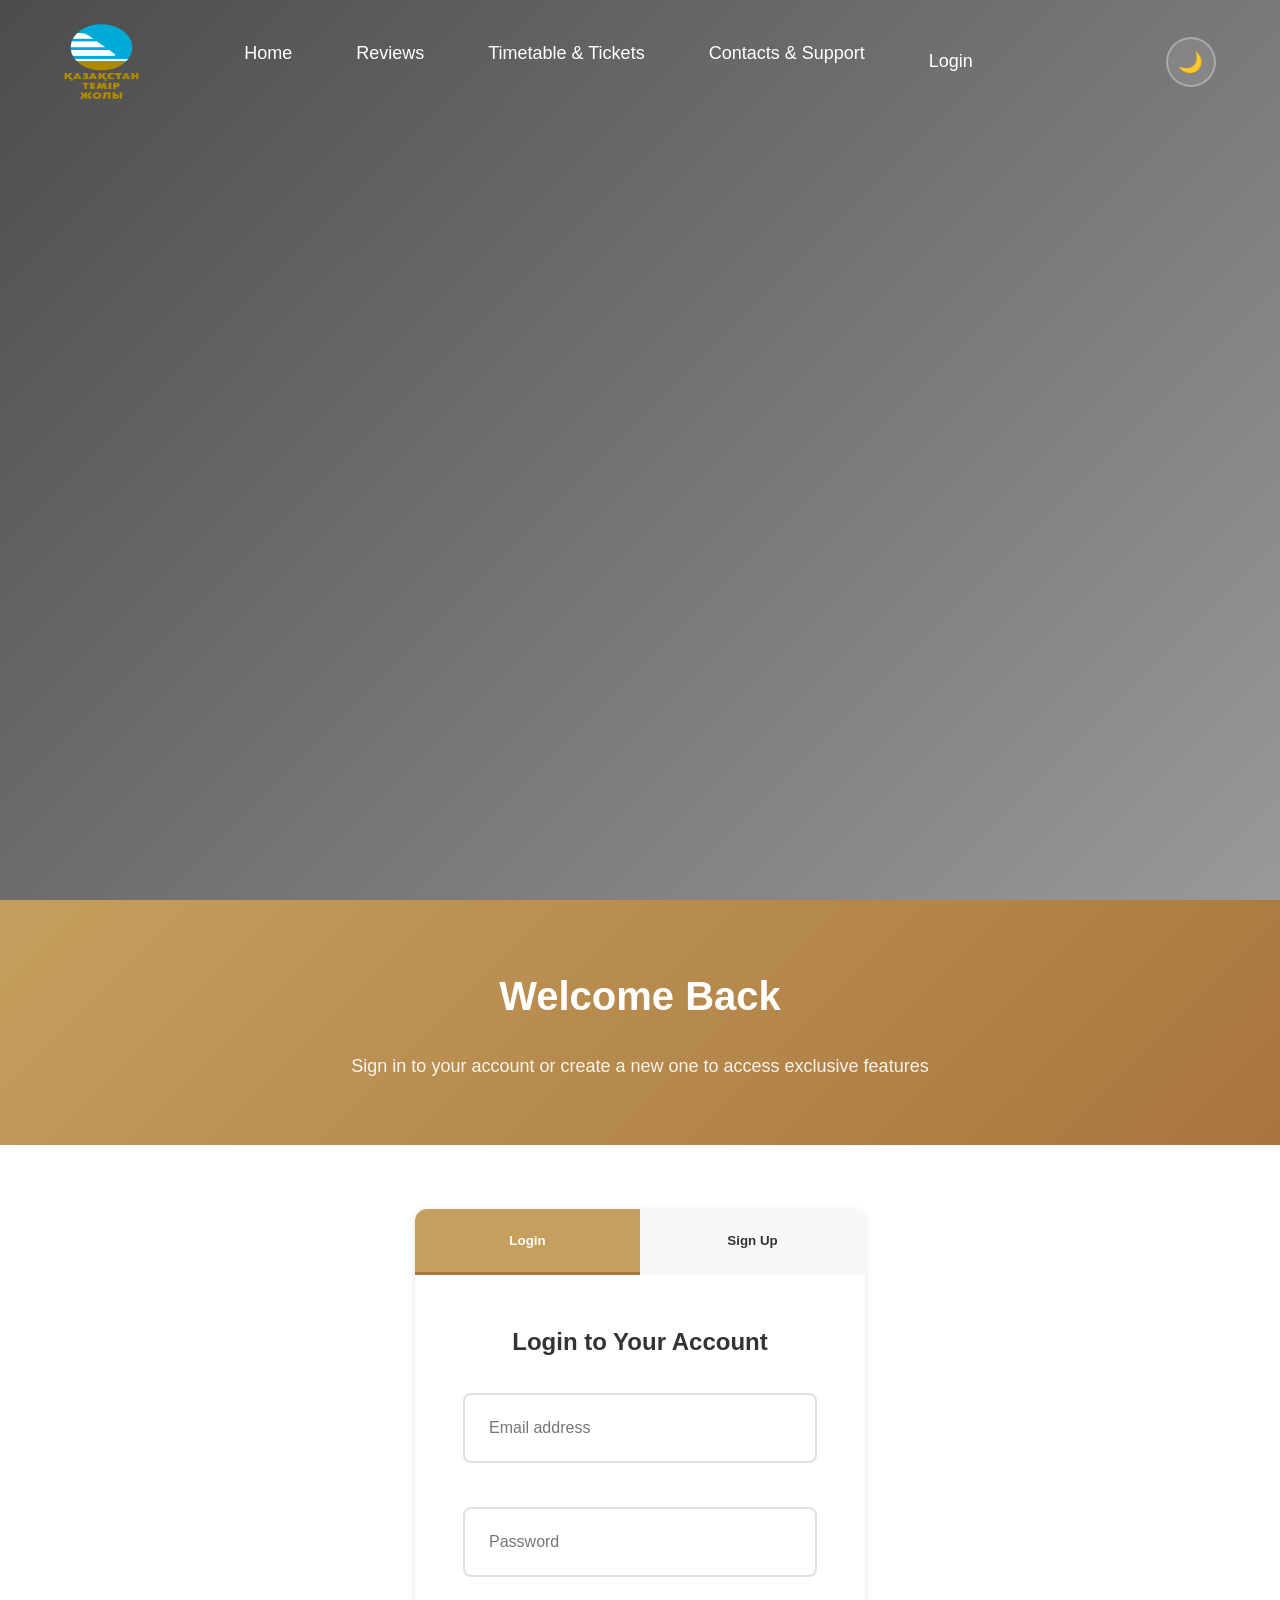
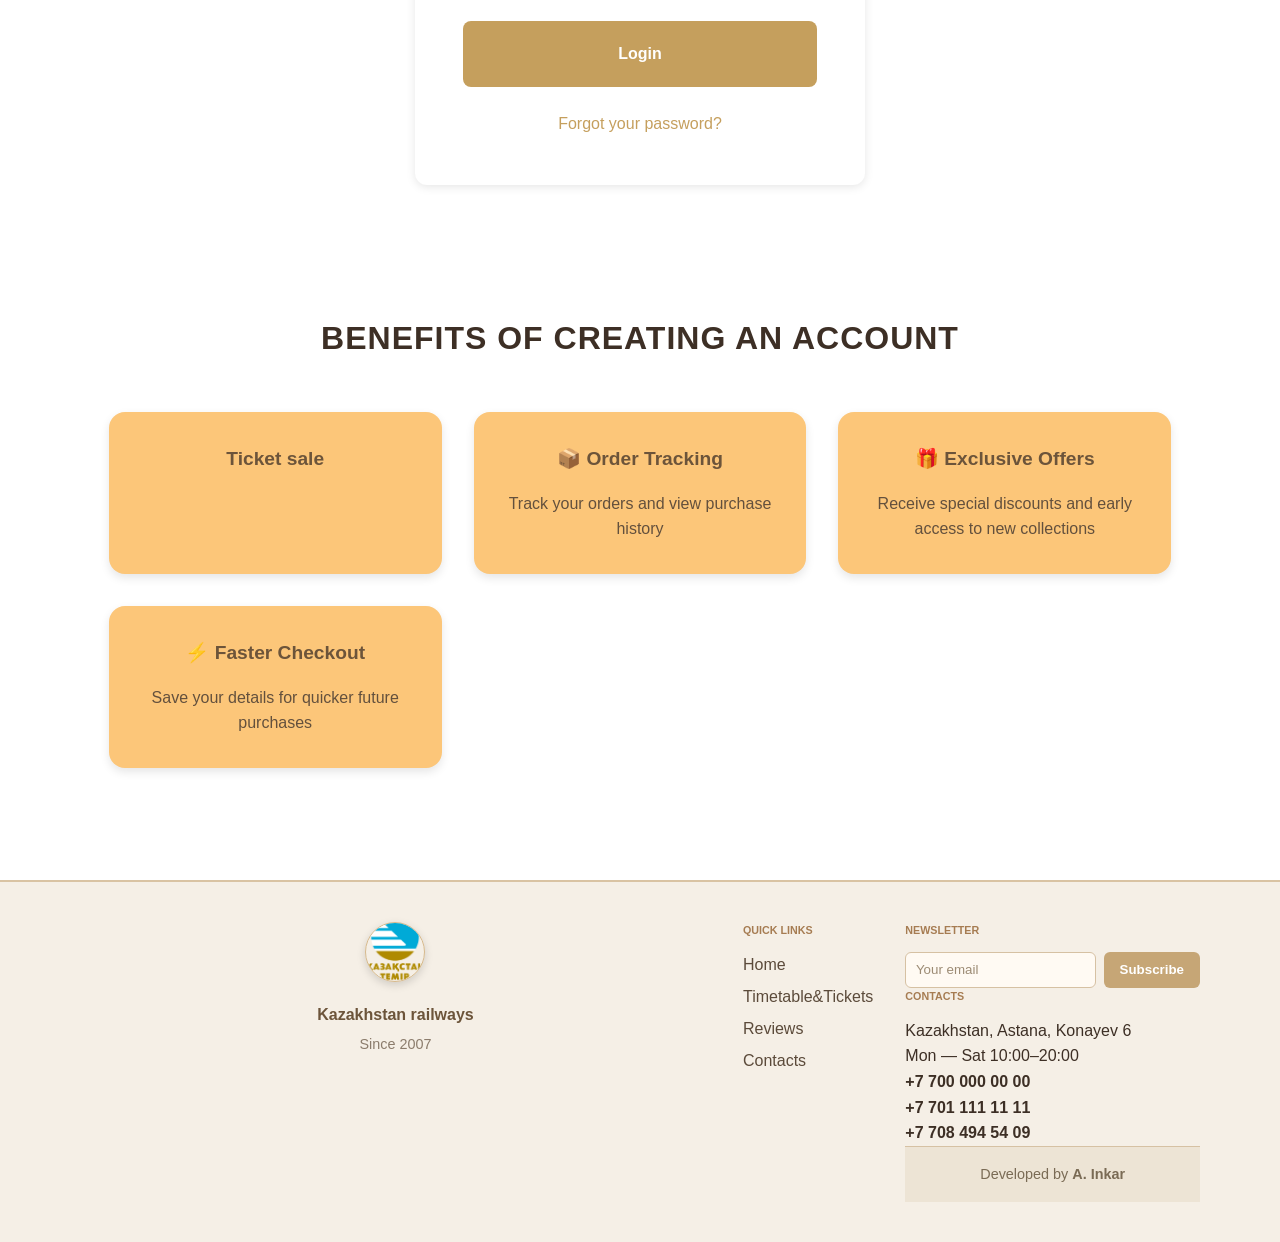
<file: public/auth.html>
<!DOCTYPE html>
<html lang="en">
<head>
  <meta charset="UTF-8">
  <meta name="viewport" content="width=device-width, initial-scale=1.0">
  <title>Kazakhstan Temir Zholy</title>
  <link rel="stylesheet" href="css/style.css">
</head>
<body>
<header class="header">
  <div class="container header-flex">
    <img src="images/logo.png" alt="Bijouterie Boutique Logo" style="width: 75px; height: 75px;">
    <nav>
      <ul class="nav">
        <li><a href="index.html">Home</a></li>
        <li><a href="#reviews">Reviews</a></li>
        <li><a href="catalog.html">Timetable & Tickets</a></li>
        <li><a href="contact.html">Contacts & Support</a></li>
        <li><a href="auth.html" id="auth-link">Login</a></li>
        <li><a href="profile.html" id="profile-link" style="display:none;">Profile</a></li>
        <li><a href="#" id="logout-btn" style="display:none;">Logout</a></li>
      </ul>
    </nav>
    <div class="theme-toggle">
      <button id="theme-switcher">🌙</button>
    </div>
    <div class="burger">
      <span></span>
      <span></span>
      <span></span>
    </div>
  </div>
  <video autoplay muted loop playsinline id="bg-video">
    <source src="images/video/login.mp4" type="video/mp4">
    Your browser does not support the video tag.
  </video>
</header>

<main>
  <section class="auth-hero">
    <div class="container">
      <h1>Welcome Back</h1>
      <p>Sign in to your account or create a new one to access exclusive features</p>
    </div>
  </section>

  <section class="auth-section">
    <div class="container">
      <div class="auth-container">
        <div class="auth-tabs">
          <button class="tab-button active" data-tab="login">Login</button>
          <button class="tab-button" data-tab="signup">Sign Up</button>
        </div>

        <form id="login-form" class="auth-form active">
          <h2>Login to Your Account</h2>
          <div class="form-group">
            <input type="email" id="login-email" placeholder="Email address" required>
            <span class="error-message" id="login-email-error"></span>
          </div>
          <div class="form-group">
            <input type="password" id="login-password" placeholder="Password" required minlength="6">
            <span class="error-message" id="login-password-error"></span>
          </div>
          <button type="submit">Login</button>
          <div class="auth-links">
            <a href="#" id="forgot-password">Forgot your password?</a>
          </div>
        </form>

        <form id="signup-form" class="auth-form">
          <h2>Create New Account</h2>
          <div class="form-group">
            <input type="text" id="signup-name" placeholder="Full Name" required>
            <span class="error-message" id="signup-name-error"></span>
          </div>
          <div class="form-group">
            <input type="email" id="signup-email" placeholder="Email address" required>
            <span class="error-message" id="signup-email-error"></span>
          </div>
          <div class="form-group">
            <input type="password" id="signup-password" placeholder="Password" required minlength="6">
            <span class="error-message" id="signup-password-error"></span>
          </div>
          <div class="form-group">
            <input type="tel" id="signup-phone" placeholder="Phone Number" required pattern="\+?[0-9\s\-\(\)]{10,}">
            <span class="error-message" id="signup-phone-error"></span>
          </div>
          <button type="submit">Create Account</button>
          <div class="auth-links">
            <p>By signing up, you agree to our <a href="#">Terms of Service</a> and <a href="#">Privacy Policy</a></p>
          </div>
        </form>
      </div>
    </div>
  </section>

  <section class="auth-benefits">
    <div class="container">
      <h2>Benefits of Creating an Account</h2>
      <div class="benefits-grid">
        <div class="benefit-card">
          <h3>Ticket sale</h3>
          <p></p>
        </div>
        <div class="benefit-card">
          <h3>📦 Order Tracking</h3>
          <p>Track your orders and view purchase history</p>
        </div>
        <div class="benefit-card">
          <h3>🎁 Exclusive Offers</h3>
          <p>Receive special discounts and early access to new collections</p>
        </div>
        <div class="benefit-card">
          <h3>⚡ Faster Checkout</h3>
          <p>Save your details for quicker future purchases</p>
        </div>
      </div>
    </div>
  </section>
</main>

<footer class="footer">
  <div class="footer-container container">
    <div class="footer-logo">
      <img src="images/logo.png" alt="Bijouterie Boutique Logo" class="footer-logo-img">
      <p class="footer-brand">Kazakhstan railways</p>
      <small>Since 2007</small>
    </div>

    <div class="footer-links">
      <h6>QUICK LINKS</h6>
      <ul>
        <li><a href="index.html">Home</a></li>
        <li><a href="catalog.html">Timetable&Tickets</a></li>
        <li><a href="index.html#reviews">Reviews</a></li>
        <li><a href="contact.html">Contacts</a></li>
      </ul>
    </div>

    <div class="footer-subscribe">
      <h6>NEWSLETTER</h6>
      <form id="footer-newsletter" class="newsletter-form">
        <input type="email" placeholder="Your email" required>
        <button type="submit">Subscribe</button>
      </form>
      <div class="footer-contacts">
      <h6>CONTACTS</h6>
      <div class="footer-contacts-content">
        <div class="footer-contacts-left">
          <p>Kazakhstan, Astana, Konayev 6</p>
          <p>Mon — Sat 10:00–20:00</p>
        </div>
        <div class="footer-contacts-right">
          <p><strong>+7 700 000 00 00</strong></p>
          <p><strong>+7 701 111 11 11</strong></p>
          <p><strong>+7 708 494 54 09</strong></p>
        </div>
    </div>
  </div>

  <div class="footer-bottom">
    <p>Developed by <strong>A. Inkar</strong></p>
  </div>
</footer>

<script>
document.addEventListener('DOMContentLoaded', () => {
    const API_URL = 'http://localhost:3000/api';

    const loginForm = document.getElementById('login-form');
    const signupForm = document.getElementById('signup-form');
    const authLink = document.getElementById('auth-link');
    const profileLink = document.getElementById('profile-link');
    const logoutBtn = document.getElementById('logout-btn');


    const updateNavbar = () => {
        const token = localStorage.getItem('token');
        if (token) {
            authLink.style.display = 'none';
            profileLink.style.display = 'block';
            logoutBtn.style.display = 'block';
        } else {
            authLink.style.display = 'block';
            profileLink.style.display = 'none';
            logoutBtn.style.display = 'none';
        }
    };
    updateNavbar();


    const tabButtons = document.querySelectorAll('.tab-button');
    tabButtons.forEach(button => {
        button.addEventListener('click', () => {
            tabButtons.forEach(btn => btn.classList.remove('active'));
            document.querySelectorAll('.auth-form').forEach(form => form.classList.remove('active'));

            button.classList.add('active');
            const targetForm = document.getElementById(`${button.dataset.tab}-form`);
            if (targetForm) targetForm.classList.add('active');
        });
    });


    if (signupForm) {
        signupForm.addEventListener('submit', async (e) => {
            e.preventDefault();

            const userData = {
                fullName: document.getElementById('signup-name').value,
                email: document.getElementById('signup-email').value,
                password: document.getElementById('signup-password').value
            };

            try {
                const res = await fetch(`${API_URL}/auth/register`, {
                    method: 'POST',
                    headers: { 'Content-Type': 'application/json' },
                    body: JSON.stringify(userData)
                });

                const data = await res.json();

                if (res.ok) {
                    localStorage.setItem('token', data.token || '');
                    alert('Account created successfully!');
                    window.location.href = 'profile.html';
                } else {
                    alert(data.msg || 'Registration failed.');
                }
            } catch (err) {
                alert('Server error. Is backend running?');
            }
        });
    }


    if (loginForm) {
        loginForm.addEventListener('submit', async (e) => {
            e.preventDefault();

            const credentials = {
                email: document.getElementById('login-email').value,
                password: document.getElementById('login-password').value
            };

            try {
                const res = await fetch(`${API_URL}/auth/login`, {
                    method: 'POST',
                    headers: { 'Content-Type': 'application/json' },
                    body: JSON.stringify(credentials)
                });

                const data = await res.json();

                if (res.ok) {
                    localStorage.setItem('token', data.token);
                    window.location.href = 'profile.html';
                } else {
                    alert(data.msg);
                }
            } catch (err) {
                alert('Connection error. Check backend console.');
            }
        });
    }

    if (logoutBtn) {
        logoutBtn.addEventListener('click', (e) => {
            e.preventDefault();
            localStorage.removeItem('token');
            updateNavbar();
            window.location.href = 'auth.html';
        });
    }
});
</script>

<script src="js/script.js"></script>
<script src="js/theme.js"></script>
</body>
</html>
</file>
<file: public/css/style.css>
* {
    margin: 0;
    padding: 0;
    box-sizing: border-box;
}

:root {

    --primary-color: #c59f5d;
    --primary-dark: #a8753e;
    --primary-light: #d4af37;
    --bg-color: #ffffff;
    --text-color: #333333;
    --text-light: #666666;
    --header-bg: #f8f8f8;
    --card-bg: #ffffff;
    --border-color: #e0e0e0;
    --shadow: 0 2px 10px rgba(0, 0, 0, 0.1);
    --shadow-hover: 0 5px 20px rgba(0, 0, 0, 0.15);
    --error-color: #ff4444;
    --success-color: #4CAF50;
    --warning-color: #ff9800;
    --info-color: #2196F3;
    

    --font-family: 'Montserrat', 'Arial', sans-serif;
    --font-size-xs: 0.75rem;
    --font-size-sm: 0.875rem;
    --font-size-base: 1rem;
    --font-size-lg: 1.125rem;
    --font-size-xl: 1.25rem;
    --font-size-2xl: 1.5rem;
    --font-size-3xl: 2rem;
    --font-size-4xl: 2.5rem;
    
    /* Spacing */
    --space-xs: 0.25rem;
    --space-sm: 0.5rem;
    --space-md: 1rem;
    --space-lg: 1.5rem;
    --space-xl: 2rem;
    --space-2xl: 3rem;
    --space-3xl: 4rem;
    
    /* Border Radius */
    --radius-sm: 4px;
    --radius-md: 8px;
    --radius-lg: 12px;
    --radius-xl: 16px;
    
    /* Transitions */
    --transition-fast: 0.2s ease;
    --transition-normal: 0.3s ease;
    --transition-slow: 0.5s ease;
}

[data-theme="dark"] {
    --bg-color: #1a1a1a;
    --text-color: #ffffff;
    --text-light: #b3b3b3;
    --header-bg: #2d2d2d;
    --card-bg: #3a3a3a;
    --border-color: #555555;
    --shadow: 0 2px 10px rgba(0, 0, 0, 0.3);
    --shadow-hover: 0 5px 20px rgba(0, 0, 0, 0.4);
}

/* BASE */
html {
    scroll-behavior: smooth;
}

body {
    font-family: var(--font-family);
    background-color: var(--bg-color);
    color: var(--text-color);
    line-height: 1.6;
    transition: background-color var(--transition-normal), color var(--transition-normal);
    overflow-x: hidden;
}

.container {
    width: 90%;
    max-width: 1200px;
    margin: 0 auto;
    padding: 0 var(--space-md);
}

/*  ACCESSIBILITY */
.sr-only {
    position: absolute;
    width: 1px;
    height: 1px;
    padding: 0;
    margin: -1px;
    overflow: hidden;
    clip: rect(0, 0, 0, 0);
    white-space: nowrap;
    border: 0;
}

/* Focus styles for keyboard navigation */
button:focus-visible,
a:focus-visible,
input:focus-visible,
select:focus-visible,
textarea:focus-visible {
    outline: 2px solid var(--primary-color);
    outline-offset: 2px;
}

.header {
    position: relative;
    height: 100vh;
    overflow: hidden;
    background: linear-gradient(135deg, rgba(0,0,0,0.7), rgba(0,0,0,0.4));
}

.header-flex {
    display: flex;
    align-items: center;
    justify-content: space-between;
    padding: var(--space-lg) 0;
    position: relative;
    z-index: 10;
}

.logo img {
    width: 90px;
    height: 110px;
    border-radius: 50%;
    transition: transform var(--transition-normal);
}

.logo img:hover {
    transform: scale(1.05);
}

.nav {
    display: flex;
    list-style: none;
    gap: var(--space-xl);
    margin: 0;
    padding: 0;
}

.nav li {
    position: relative;
}

.nav a {
    color: #ffffff;
    text-decoration: none;
    font-weight: 500;
    font-size: var(--font-size-lg);
    padding: var(--space-sm) var(--space-md);
    border-radius: var(--radius-md);
    transition: all var(--transition-fast);
    position: relative;
}

.nav a:hover,
.nav a:focus {
    color: var(--primary-light);
    background: rgba(255, 255, 255, 0.1);
}

.nav a.active {
    color: var(--primary-light);
    background: rgba(255, 255, 255, 0.15);
}

.nav a::after {
    content: '';
    position: absolute;
    bottom: -5px;
    left: 50%;
    width: 0;
    height: 2px;
    background: var(--primary-light);
    transition: all var(--transition-normal);
    transform: translateX(-50%);
}

.nav a:hover::after,
.nav a.active::after {
    width: 80%;
}

.theme-toggle {
    margin-left: var(--space-lg);
}

#theme-switcher {
    background: rgba(255, 255, 255, 0.1);
    border: 2px solid rgba(255, 255, 255, 0.3);
    color: #ffffff;
    font-size: var(--font-size-xl);
    width: 50px;
    height: 50px;
    border-radius: 50%;
    cursor: pointer;
    transition: all var(--transition-normal);
    backdrop-filter: blur(10px);
}

#theme-switcher:hover {
    background: rgba(255, 255, 255, 0.2);
    transform: scale(1.1) rotate(15deg);
    border-color: var(--primary-light);
}


#bg-video {
    position: absolute;
    top: 0;
    left: 0;
    width: 100%;
    height: 100%;
    object-fit: cover;
    z-index: -1;
}


.burger {
    display: none;
    flex-direction: column;
    gap: 4px;
    cursor: pointer;
    padding: var(--space-sm);
    z-index: 1000;
}

.burger span {
    width: 25px;
    height: 3px;
    background: #ffffff;
    border-radius: 2px;
    transition: all var(--transition-normal);
    transform-origin: center;
}

.burger.active span:nth-child(1) {
    transform: rotate(45deg) translate(6px, 6px);
}

.burger.active span:nth-child(2) {
    opacity: 0;
}

.burger.active span:nth-child(3) {
    transform: rotate(-45deg) translate(6px, -6px);
}
.about-us-section {
  padding: 4rem 0;
  background-color: var(--background-color);
}

.about-grid {
  display: grid;
  grid-template-columns: 1fr 1fr;
  align-items: center;
  gap: 3rem;
}

.about-text h2 {
  font-size: 2.5rem;
  margin-bottom: 1rem;
}

.about-text p {
  color: var(--text-color);
  line-height: 1.8;
  margin-bottom: 1rem;
}

.about-video video {
  width: 100%;
  height: 100%;
  border-radius: 16px;
  object-fit: cover;
  box-shadow: 0 8px 30px rgba(0, 0, 0, 0.25);
}

/* Responsive layout */
@media (max-width: 900px) {
  .about-grid {
    grid-template-columns: 1fr;
  }

  .about-video {
    order: -1;
  }

  .about-text {
    text-align: center;
  }
}

/* CAROUSEllllll */
.carousel-section1,
.carousel-section2 {
    padding: var(--space-3xl) 0;
    position: relative;
}

.carousel-section1 {
    background: var(--bg-color);
}

.carousel-section2 {
    background: var(--card-bg);
}

.carousel-section1 h2,
.carousel-section2 h2 {
    font-size: var(--font-size-4xl);
    font-weight: 700;
    margin-bottom: var(--space-2xl);
    text-align: center;
    color: var(--text-color);
}

.carousel-container,
.carousel-container2 {
    position: relative;
    display: flex;
    align-items: center;
    justify-content: center;
    overflow: hidden;
    max-width: 1200px;
    margin: 0 auto;
}

.carousel-track,
.carousel-track2 {
    display: flex;
    gap: var(--space-lg);
    transition: transform var(--transition-normal);
    padding: var(--space-md) 0;
}

.carousel-card,
.carousel-card2 {
    background: var(--card-bg);
    border-radius: var(--radius-lg);
    overflow: hidden;
    width: 350px;
    box-shadow: var(--shadow);
    transition: all var(--transition-normal);
    border: 1px solid var(--border-color);
}

.carousel-card:hover,
.carousel-card2:hover {
    transform: translateY(-10px);
    box-shadow: var(--shadow-hover);
}

.carousel-card img,
.carousel-card2 img {
    width: 100%;
    height: 300px;
    object-fit: cover;
    transition: transform var(--transition-slow);
}

.carousel-card:hover img,
.carousel-card2:hover img {
    transform: scale(1.05);
}

.carousel-card h5,
.carousel-card2 h5 {
    font-size: var(--font-size-lg);
    font-weight: 600;
    margin: var(--space-lg) var(--space-lg) var(--space-sm);
    color: var(--text-color);
    line-height: 1.4;
}

.carousel-card p,
.carousel-card2 p {
    font-size: var(--font-size-xl);
    font-weight: 700;
    margin: 0 var(--space-lg) var(--space-lg);
    color: var(--primary-color);
}

.carousel-arrow {
    position: absolute;
    top: 50%;
    transform: translateY(-50%);
    background: var(--card-bg);
    border: 2px solid var(--border-color);
    font-size: var(--font-size-2xl);
    width: 50px;
    height: 50px;
    border-radius: 50%;
    cursor: pointer;
    transition: all var(--transition-normal);
    z-index: 2;
    display: flex;
    align-items: center;
    justify-content: center;
    color: var(--text-color);
    box-shadow: var(--shadow);
}

.carousel-arrow:hover {
    background: var(--primary-color);
    color: #ffffff;
    border-color: var(--primary-color);
    transform: translateY(-50%) scale(1.1);
}

.carousel-arrow.left {
    left: var(--space-lg);
}

.carousel-arrow.right {
    right: var(--space-lg);
}

.carousel-indicators {
    display: flex;
    justify-content: center;
    gap: var(--space-sm);
    margin-top: var(--space-xl);
}

.carousel-indicators button {
    width: 12px;
    height: 12px;
    border-radius: 50%;
    border: none;
    background-color: var(--border-color);
    cursor: pointer;
    transition: all var(--transition-normal);
}

.carousel-indicators button.active,
.carousel-indicators button:hover {
    background-color: var(--primary-color);
    transform: scale(1.2);
}

/*ADVANTAGES  */
.advantages-section {
    padding: var(--space-3xl) 0;
    background: var(--bg-color);
    text-align: center;
}

.advantages-section h2 {
    font-size: var(--font-size-4xl);
    font-weight: 700;
    margin-bottom: var(--space-3xl);
    color: var(--text-color);
}

.advantages-container {
    display: grid;
    grid-template-columns: repeat(auto-fit, minmax(280px, 1fr));
    gap: var(--space-2xl);
    max-width: 1200px;
    margin: 0 auto;
}

.advantage-card {
    background: var(--card-bg);
    padding: var(--space-2xl);
    border-radius: var(--radius-lg);
    box-shadow: var(--shadow);
    transition: all var(--transition-normal);
    border: 1px solid var(--border-color);
    text-align: center;
}

.advantage-card:hover {
    transform: translateY(-10px);
    box-shadow: var(--shadow-hover);
}

.advantage-card img {
    width: 80px;
    height: 80px;
    object-fit: cover;
    border-radius: 50%;
    margin-bottom: var(--space-lg);
    transition: transform var(--transition-normal);
}

.advantage-card:hover img {
    transform: scale(1.1) rotate(5deg);
}

.advantage-card h3 {
    font-size: var(--font-size-xl);
    font-weight: 600;
    margin-bottom: var(--space-md);
    color: var(--text-color);
}

.advantage-card p {
    color: var(--text-light);
    line-height: 1.6;
}

/* banner */
.promo-banner {
    position: relative;
    background: linear-gradient(135deg, var(--primary-color), var(--primary-dark));
    padding: var(--space-3xl) 0;
    color: #ffffff;
    text-align: center;
    overflow: hidden;
}

.promo-banner::before {
    content: '';
    position: absolute;
    top: 0;
    left: 0;
    right: 0;
    bottom: 0;
    background: url('../images/8dc51e4744362cdd97fce25e05c207e11d2def55.png') center/cover;
    opacity: 0.1;
}

.promo-content {
    position: relative;
    z-index: 2;
    max-width: 600px;
    margin: 0 auto;
    padding: 0 var(--space-md);
}

.promo-content h1 {
    font-size: var(--font-size-4xl);
    font-weight: 700;
    margin-bottom: var(--space-lg);
    line-height: 1.2;
}

.promo-content p {
    font-size: var(--font-size-lg);
    margin-bottom: var(--space-2xl);
    opacity: 0.9;
}

.promo-button {
    display: inline-block;
    background: #ffffff;
    color: var(--primary-color);
    padding: var(--space-lg) var(--space-2xl);
    text-decoration: none;
    font-weight: 600;
    border-radius: var(--radius-lg);
    transition: all var(--transition-normal);
    box-shadow: var(--shadow);
}

.promo-button:hover {
    transform: translateY(-3px);
    box-shadow: var(--shadow-hover);
    background: var(--primary-light);
    color: #ffffff;
}

/* WORKS GALLERY*/
.works-section {
    padding: var(--space-3xl) 0;
    background: var(--bg-color);
}

.works-section h2 {
    font-size: var(--font-size-4xl);
    font-weight: 700;
    margin-bottom: var(--space-2xl);
    text-align: center;
    color: var(--text-color);
}

.works-gallery {
    display: grid;
    grid-template-columns: repeat(auto-fit, minmax(300px, 1fr));
    gap: var(--space-lg);
    max-width: 1200px;
    margin: 0 auto;
}

.work-item {
    position: relative;
    border-radius: var(--radius-lg);
    overflow: hidden;
    box-shadow: var(--shadow);
    transition: all var(--transition-normal);
    aspect-ratio: 1;
}

.work-item:hover {
    transform: translateY(-5px);
    box-shadow: var(--shadow-hover);
}

.work-item img {
    width: 100%;
    height: 100%;
    object-fit: cover;
    transition: transform var(--transition-slow);
}

.work-item:hover img {
    transform: scale(1.1);
}

/* aBOUT US */
.aboutus-section {
  background-color: var(--bg-color);
  padding: 4rem 0;
}

.aboutus-container {
  display: grid;
  grid-template-columns: 1fr 1fr;
  align-items: center;
  gap: 2.5rem;
  max-width: 1200px;
  margin: 0 auto;
  padding: 0 2rem;
}

.aboutus-text {
  color: var(--text-color);
}

.aboutus-text h1 {
  font-size: var(--font-size-3xl);
  margin-bottom: 1rem;
  color: var(--primary-color);
}

.aboutus-text p {
  font-size: var(--font-size-lg);
  line-height: 1.7;
  margin-bottom: 1rem;
  color: var(--text-light);
}

.aboutus-image img {
  width: 100%;
  height: 450px;
  object-fit: cover;
  border-radius: 16px;
  box-shadow: 0 8px 25px rgba(0, 0, 0, 0.2);
  transition: transform 0.5s ease, box-shadow 0.5s ease;
}

.aboutus-image img:hover {
  transform: scale(1.03);
  box-shadow: 0 12px 30px rgba(0, 0, 0, 0.3);
}

/* Responsive layout for mobile */
@media (max-width: 768px) {
  .aboutus-container {
    grid-template-columns: 1fr;
    text-align: center;
  }

  .aboutus-image img {
    height: 300px;
  }
}

/* REVIEWS*/
.reviews-section1 {
    padding: var(--space-3xl) 0;
    background: var(--card-bg);
}

.reviews-section1 h2 {
    font-size: var(--font-size-4xl);
    font-weight: 700;
    margin-bottom: var(--space-2xl);
    text-align: center;
    color: var(--text-color);
}

.reviews-track {
    display: grid;
    grid-template-columns: repeat(auto-fit, minmax(350px, 1fr));
    gap: var(--space-2xl);
    max-width: 1200px;
    margin: 0 auto;
}

.reviews-card {
    background: var(--bg-color);
    padding: var(--space-2xl);
    border-radius: var(--radius-lg);
    box-shadow: var(--shadow);
    transition: all var(--transition-normal);
    border-left: 4px solid var(--primary-color);
}

.reviews-card:hover {
    transform: translateY(-5px);
    box-shadow: var(--shadow-hover);
}

.reviews-card h3 {
    font-size: var(--font-size-xl);
    font-weight: 600;
    margin-bottom: var(--space-md);
    color: var(--text-color);
}

.reviews-card p {
    color: var(--text-light);
    line-height: 1.6;
    font-style: italic;
}

/* INFO*/
.info-section {
    padding: var(--space-3xl) 0;
    background: var(--bg-color);
}

.info-container {
    display: grid;
    grid-template-columns: 1fr 1fr;
    gap: var(--space-3xl);
    align-items: center;
    max-width: 1200px;
    margin: 0 auto;
}

.info-image img {
    width: 100%;
    height: 400px;
    object-fit: cover;
    border-radius: var(--radius-lg);
    box-shadow: var(--shadow);
}

.info-text h2 {
    font-size: var(--font-size-3xl);
    font-weight: 700;
    margin-bottom: var(--space-lg);
    color: var(--text-color);
}

.info-text p {
    font-size: var(--font-size-lg);
    color: var(--text-light);
    line-height: 1.6;
}

/* QUESTIONS */
.questions-banner {
  background: linear-gradient(135deg, #693b14, #ffffff); /* light beige gradient */
  padding: var(--space-3xl) 0;
  color: #3d2f25;
  text-align: center;
  transition: background 0.4s ease, color 0.4s ease;
}

.questions-content {
  max-width: 600px;
  margin: 0 auto;
  padding: 0 var(--space-md);
}

.questions-content h1 {
  font-size: var(--font-size-4xl);
  font-weight: 700;
  margin-bottom: var(--space-lg);
  color: inherit;
}

.questions-content p {
  font-size: var(--font-size-lg);
  margin-bottom: var(--space-2xl);
  opacity: 0.9;
  color: inherit;
}

.questions-button {
  display: inline-block;
  background: #ffffff;
  color: #000000;
  padding: var(--space-lg) var(--space-2xl);
  text-decoration: none;
  font-weight: 600;
  border-radius: var(--radius-lg);
  transition: all var(--transition-normal);
  box-shadow: var(--shadow);
}

.questions-button:hover {
  transform: translateY(-3px);
  box-shadow: var(--shadow-hover);
  background: #ecf0f1;
}

/*  DARK MODE */
[data-theme="dark"] .questions-banner {
  background: linear-gradient(135deg, #1f1b16, #4a3a28); /* warm brown gradient */
  color: #e8dbc4;
}

[data-theme="dark"] .questions-content h1,
[data-theme="dark"] .questions-content p {
  color: #e8dbc4;
}

[data-theme="dark"] .questions-button {
  background: #c6a676;
  color: #fffaf3;
}

[data-theme="dark"] .questions-button:hover {
  background: #b28e61;
  transform: translateY(-3px);
}


/* OUR PARTNERS  */
.partners-section {
  width: 100%;
  padding: 4rem 2rem;
  background: #f5efe6; 
  text-align: center;
  transition: background 0.4s ease, color 0.4s ease;
}

.partners-section h2 {
  font-size: 2rem;
  font-weight: 700;
  margin-bottom: 2.5rem;
  color: #3d2f25; 
  letter-spacing: 1px;
  text-transform: uppercase;
}


.work-container {
  display: grid;
  grid-template-columns: repeat(auto-fit, minmax(300px, 1fr));
  gap: 1.5rem;
  width: 100%;
  max-width: 1600px;
  margin: 0 auto;
}

.work-card {
  background: #fffaf3;
  border-radius: 16px;
  box-shadow: 0 4px 10px rgba(0,0,0,0.1);
  overflow: hidden;
  position: relative;
  transition: transform 0.3s ease, box-shadow 0.3s ease;
}

.work-card:hover {
  transform: translateY(-5px);
  box-shadow: 0 6px 14px rgba(0,0,0,0.15);
}


.work-card img {
  width: 100%;
  height: 100%;
  object-fit: cover;
  filter: grayscale(100%);
  transition: filter 0.3s ease, transform 0.3s ease;
}

.work-card:hover img {
  filter: grayscale(0%);
  transform: scale(1.05);
}


.work-card h5 {
  position: absolute;
  bottom: 0;
  left: 0;
  right: 0;
  margin: 0;
  padding: 1rem;
  background: rgba(0, 0, 0, 0.5);
  color: #fff;
  font-weight: 600;
  font-size: 1.1rem;
  text-transform: capitalize;
  letter-spacing: 0.5px;
  backdrop-filter: blur(2px);
}

/*  DARK MODE */
[data-theme="dark"] .partners-section {
  background: #1a1713; 
}

[data-theme="dark"] .partners-section h2 {
  color: #e8dbc4; 
}

[data-theme="dark"] .work-card {
  background: #2b241c;
  box-shadow: 0 4px 12px rgba(0,0,0,0.6);
}

[data-theme="dark"] .work-card h5 {
  background: rgba(255, 255, 255, 0.1);
  color: #e3c890; 
}


[data-theme="dark"] .work-card:hover img {
  filter: grayscale(0%);
  transform: scale(1.05);
}

/*  RESPONSIVE  */
@media (max-width: 768px) {
  .partners-section {
    padding: 3rem 1rem;
  }
  .partners-section h2 {
    font-size: 1.6rem;
  }
  .work-card h5 {
    font-size: 1rem;
  }
}

/*  AUTHENTICATION  */
.auth-hero {
    background: linear-gradient(135deg, var(--primary-color), var(--primary-dark));
    padding: var(--space-3xl) 0;
    color: #ffffff;
    text-align: center;
}

.auth-hero h1 {
    font-size: var(--font-size-4xl);
    font-weight: 700;
    margin-bottom: var(--space-lg);
}

.auth-hero p {
    font-size: var(--font-size-lg);
    opacity: 0.9;
}

.auth-section {
    padding: var(--space-3xl) 0;
    background: var(--bg-color);
}

.auth-container {
    max-width: 450px;
    margin: 0 auto;
    background: var(--card-bg);
    border-radius: var(--radius-lg);
    box-shadow: var(--shadow);
    overflow: hidden;
}

.auth-tabs {
    display: flex;
    background: var(--header-bg);
}

.tab-button {
    flex: 1;
    padding: var(--space-lg);
    border: none;
    background: transparent;
    color: var(--text-color);
    font-weight: 600;
    cursor: pointer;
    transition: all var(--transition-normal);
    border-bottom: 3px solid transparent;
}

.tab-button.active {
    background: var(--primary-color);
    color: #ffffff;
    border-bottom-color: var(--primary-dark);
}

.tab-button:hover:not(.active) {
    background: var(--border-color);
}

.auth-form {
    padding: var(--space-2xl);
    display: none;
}

.auth-form.active {
    display: block;
    animation: fadeIn 0.5s ease;
}

@keyframes fadeIn {
    from { opacity: 0; transform: translateY(10px); }
    to { opacity: 1; transform: translateY(0); }
}

.auth-form h2 {
    font-size: var(--font-size-2xl);
    font-weight: 600;
    margin-bottom: var(--space-xl);
    text-align: center;
    color: var(--text-color);
}

.form-group {
    margin-bottom: var(--space-lg);
}

.form-group label {
    display: block;
    margin-bottom: var(--space-sm);
    font-weight: 500;
    color: var(--text-color);
}

.form-group input,
.form-group select,
.form-group textarea {
    width: 100%;
    padding: var(--space-lg);
    border: 2px solid var(--border-color);
    border-radius: var(--radius-md);
    background: var(--bg-color);
    color: var(--text-color);
    font-size: var(--font-size-base);
    transition: all var(--transition-normal);
}

.form-group input:focus,
.form-group select:focus,
.form-group textarea:focus {
    outline: none;
    border-color: var(--primary-color);
    box-shadow: 0 0 0 3px rgba(197, 159, 93, 0.1);
}

.form-group input:invalid:not(:focus):not(:placeholder-shown) {
    border-color: var(--error-color);
}

.error-message {
    color: var(--error-color);
    font-size: var(--font-size-sm);
    margin-top: var(--space-xs);
    display: block;
    min-height: 1rem;
}

.auth-form button {
    width: 100%;
    padding: var(--space-lg);
    background: var(--primary-color);
    color: #ffffff;
    border: none;
    border-radius: var(--radius-md);
    font-size: var(--font-size-base);
    font-weight: 600;
    cursor: pointer;
    transition: all var(--transition-normal);
}

.auth-form button:hover {
    background: var(--primary-dark);
    transform: translateY(-2px);
}

.auth-links {
    text-align: center;
    margin-top: var(--space-lg);
}

.auth-links a {
    color: var(--primary-color);
    text-decoration: none;
    transition: color var(--transition-normal);
}

.auth-links a:hover {
    color: var(--primary-dark);
    text-decoration: underline;
}
/* AUTH BENEFITS */
.auth-benefits {
  width: 100%;
  padding: 4rem 2rem;
  background: var(--bg-color); 
  color: #3d2f25;
  font-family: 'Montserrat', sans-serif;
  transition: background 0.4s ease, color 0.4s ease;
}

.auth-benefits h2 {
  text-align: center;
  font-size: 2rem;
  font-weight: 700;
  margin-bottom: 3rem;
  color: #3d2f25;
  letter-spacing: 1px;
  text-transform: uppercase;
}

.benefits-grid {
  display: grid;
  grid-template-columns: repeat(auto-fit, minmax(250px, 1fr));
  gap: 2rem;
  max-width: 1200px;
  margin: 0 auto;
}

.benefit-card {
  background: #FCC679;
  border-radius: 16px;
  padding: 2rem;
  box-shadow: 0 4px 10px rgba(0,0,0,0.1);
  text-align: center;
  transition: transform 0.3s ease, box-shadow 0.3s ease, background 0.3s ease;
}

.benefit-card:hover {
  transform: translateY(-5px);
  box-shadow: 0 6px 14px rgba(0,0,0,0.15);
}

.benefit-card h3 {
  font-size: 1.2rem;
  font-weight: 700;
  margin-bottom: 1rem;
  color: #6c543a;
  transition: color 0.3s ease;
}

.benefit-card:hover h3 {
  color: #b28e61; 
}

.benefit-card p {
  font-size: 1rem;
  color: #5b4a3a;
  line-height: 1.6;
  opacity: 0.95;
}

/* DARK MODE  */
[data-theme="dark"] .auth-benefits {
  background: #1a1713; 
  color: #e8dbc4;
}

[data-theme="dark"] .auth-benefits h2 {
  color: #e8dbc4;
}

[data-theme="dark"] .benefit-card {
  background: #2b241c;
  box-shadow: 0 4px 12px rgba(0,0,0,0.6);
}

[data-theme="dark"] .benefit-card h3 {
  color: #e3c890;
}

[data-theme="dark"] .benefit-card p {
  color: #d9c9ac;
}

[data-theme="dark"] .benefit-card:hover h3 {
  color: #f1d69a;
}

/* RESPONSIVE  */
@media (max-width: 768px) {
  .auth-benefits {
    padding: 3rem 1rem;
  }

  .auth-benefits h2 {
    font-size: 1.6rem;
  }

  .benefit-card {
    padding: 1.5rem;
  }

  .benefit-card h3 {
    font-size: 1.1rem;
  }
}


/*  PROFILE  */
.profile-header-split {
  display: flex;
  flex-wrap: wrap;
  width: 100%;
  min-height: 90vh;
  color: var(--text-color);
  background: var(--bg-color);
}

.video-side {
  flex: 1 1 50%;
  position: relative;
  overflow: hidden;
  min-height: 90vh;
}

.video-side video {
  position: absolute;
  top: 0;
  left: 0;
  width: 100%;
  height: 100%;
  object-fit: cover;
  filter: brightness(70%);
}


.text-side {
  flex: 1 1 50%;
  background: linear-gradient(135deg, var(--primary-color), var(--accent-color));
  color: #fff;
  display: flex;
  flex-direction: column;
  justify-content: space-between;
  padding: 2rem 3rem;
  position: relative;
}

.text-side .header-flex {
  display: flex;
  align-items: center;
  justify-content: space-between;
  flex-wrap: wrap;
  z-index: 2;
}

.text-side nav ul.nav {
  display: flex;
  list-style: none;
  gap: 1rem;
  flex-wrap: wrap;
  margin: 0;
  padding: 0;
}

.text-side nav ul.nav li a {
  text-decoration: none;
  color: #000000;
  font-weight: 600;
  letter-spacing: 0.5px;
  transition: color var(--transition-normal);
}

.text-side nav ul.nav li a:hover,
.text-side nav ul.nav li a.active {
  color: #000000;
}

.theme-toggle button {
  background: transparent;
  border: none;
  color: #fff;
  font-size: 1.2rem;
  cursor: pointer;
}

.burger {
  display: none;
  flex-direction: column;
  gap: 5px;
  cursor: pointer;
}

.burger span {
  width: 25px;
  height: 3px;
  background: #fff;
  border-radius: 3px;
}


.welcome-box {
  max-width: 550px;
  margin-top: 2rem;
}

.welcome-box h1 {
  font-size: 2rem;
  font-weight: 700;
  margin-bottom: 1rem;
}

.welcome-box p {
  font-size: 1.1rem;
  line-height: 1.6;
  opacity: 0.95;
}

/* DARK MODE */
[data-theme="dark"] .text-side {
  background: linear-gradient(135deg, #000000, #6b543b);
}

[data-theme="dark"] .text-side nav ul.nav li a {
  color: #f8f2e0;
}

/*RESPONSIVE */
@media (max-width: 900px) {
  .profile-header-split {
    flex-direction: column;
  }

  .video-side,
  .text-side {
    flex: 1 1 100%;
    min-height: 50vh;
  }

  .text-side nav ul.nav {
    flex-direction: column;
    align-items: center;
    gap: 0.8rem;
  }

  .welcome-box {
    text-align: center;
  }
}

.profile-header-split {
  display: flex;
  flex-wrap: wrap;
  width: 100%;
  min-height: 70vh;
  background-color: #dfb60049;
  color: #000000;
}

.profile-header-split .video-side {
  flex: 1 1 50%;
  min-height: 70vh;
  position: relative;
  overflow: hidden;
}

.profile-header-split video {
  position: absolute;
  top: 0;
  left: 0;
  width: 100%;
  height: 100%;
  object-fit: cover;
  filter: brightness(70%);
}

.profile-header-split .text-side {
  flex: 1 1 50%;
  display: flex;
  align-items: center;
  justify-content: center;
  background: linear-gradient(135deg, var(--primary-color), var(--accent-color));
  color: #000000;
  padding: 3rem;
}
/* PROFILE HERO */
.profile-hero {
  background: linear-gradient(135deg, #e8d7b1, #fffaf1);
  color: #3b2a1a;
  text-align: center;
  padding: var(--space-3xl) 0;
  position: relative;
  overflow: hidden;
}

.profile-hero::before {
  content: "";
  position: absolute;
  top: 0;
  left: -50%;
  width: 200%;
  height: 100%;
  background: radial-gradient(circle at center, rgba(255,255,255,0.3), transparent 70%);
  animation: softGlow 6s ease-in-out infinite alternate;
}

@keyframes softGlow {
  from { opacity: 0.5; transform: scale(1); }
  to { opacity: 1; transform: scale(1.05); }
}

.profile-hero h1 {
  font-size: var(--font-size-4xl);
  font-weight: 700;
  margin-bottom: var(--space-md);
  position: relative;
  z-index: 1;
}

.profile-hero p {
  font-size: var(--font-size-lg);
  opacity: 0.85;
  position: relative;
  z-index: 1;
}

/* DARK MODE */
[data-theme="dark"] .profile-hero {
  background: linear-gradient(135deg, #1f1408, #3a2a18);
  color: #f6e9c3;
}

[data-theme="dark"] .profile-hero::before {
  background: radial-gradient(circle at top, rgba(255,230,160,0.15), transparent 70%);
}

.welcome-box {
  max-width: 500px;
  text-align: left;
}

.welcome-box h1 {
  font-size: 2rem;
  font-weight: 700;
  margin-bottom: 1rem;
}

.welcome-box p {
  font-size: 1.1rem;
  line-height: 1.6;
  opacity: 0.95;
}

/* DARK MODE  */
[data-theme="dark"] .profile-header-split .text-side {
  background: linear-gradient(135deg, #3b2d1f, #6b543b);
}

/* Responsive */
@media (max-width: 900px) {
  .profile-header-split {
    flex-direction: column;
  }

  .profile-header-split .video-side,
  .profile-header-split .text-side {
    flex: 1 1 100%;
    min-height: 50vh;
  }

  .welcome-box {
    text-align: center;
  }
}

.profile-hero {
    background: linear-gradient(135deg, #ffffff, #ffffff);
    padding: var(--space-3xl) 0;
    color: #000000;
    text-align: center;
}

.profile-hero h1 {
    font-size: var(--font-size-4xl);
    font-weight: 700;
    margin-bottom: var(--space-lg);
}

.profile-section {
    padding: var(--space-3xl) 0;
    background: var(--bg-color);
}

.profile-container {
    max-width: 800px;
    margin: 0 auto;
    background: var(--card-bg);
    border-radius: var(--radius-lg);
    box-shadow: var(--shadow);
    overflow: hidden;
}

.profile-header {
    background: linear-gradient(135deg, var(--primary-color), var(--primary-dark));
    padding: var(--space-3xl);
    text-align: center;
    color: #ffffff;
}

.avatar-placeholder {
    width: 100px;
    height: 100px;
    background: rgba(255, 255, 255, 0.2);
    border-radius: 50%;
    display: flex;
    align-items: center;
    justify-content: center;
    margin: 0 auto var(--space-lg);
    font-size: var(--font-size-3xl);
    font-weight: 700;
}

.profile-info,
.profile-actions,
.profile-preferences,
.profile-stats,
.profile-danger-zone {
    padding: var(--space-2xl);
    border-bottom: 1px solid var(--border-color);
}

.profile-info h3,
.profile-actions h3,
.profile-preferences h3,
.profile-stats h3,
.profile-danger-zone h3 {
    font-size: var(--font-size-xl);
    font-weight: 600;
    margin-bottom: var(--space-lg);
    color: var(--text-color);
}

.profile-field {
    display: flex;
    justify-content: space-between;
    align-items: center;
    padding: var(--space-md) 0;
    border-bottom: 1px solid var(--border-color);
}

.profile-field:last-child {
    border-bottom: none;
}

.action-buttons {
    display: grid;
    grid-template-columns: repeat(auto-fit, minmax(200px, 1fr));
    gap: var(--space-md);
}

.action-btn {
    padding: var(--space-lg);
    background: var(--primary-color);
    color: #ffffff;
    border: none;
    border-radius: var(--radius-md);
    cursor: pointer;
    transition: all var(--transition-normal);
    font-weight: 500;
}

.action-btn:hover {
    background: var(--primary-dark);
    transform: translateY(-2px);
}

.preference-item {
    margin-bottom: var(--space-md);
}

.preference-item label {
    display: flex;
    align-items: center;
    gap: var(--space-md);
    cursor: pointer;
}

.stats-grid {
    display: grid;
    grid-template-columns: repeat(auto-fit, minmax(150px, 1fr));
    gap: var(--space-lg);
}

.stat-card {
    background: var(--bg-color);
    padding: var(--space-lg);
    border-radius: var(--radius-md);
    text-align: center;
    box-shadow: var(--shadow);
}

.stat-number {
    font-size: var(--font-size-3xl);
    font-weight: 700;
    color: var(--primary-color);
    margin-bottom: var(--space-sm);
}

.stat-label {
    color: var(--text-light);
    font-size: var(--font-size-sm);
}

.profile-danger-zone {
    background: #fff5f5;
    border: 1px solid #fed7d7;
}

[data-theme="dark"] .profile-danger-zone {
    background: #2a1a1a;
    border-color: #742a2a;
}

.danger-btn {
    background: var(--error-color);
    color: #ffffff;
    padding: var(--space-lg) var(--space-xl);
    border: none;
    border-radius: var(--radius-md);
    cursor: pointer;
    transition: all var(--transition-normal);
    font-weight: 500;
}

.danger-btn:hover {
    background: #dc2626;
    transform: translateY(-2px);
}

/*  SEARCH & CATALOG*/
.catalog-header {
    background: linear-gradient(135deg, var(--primary-color), var(--primary-dark));
    padding: var(--space-3xl) 0;
    color: #ffffff;
    text-align: center;
}

.catalog-header h1 {
    font-size: var(--font-size-4xl);
    font-weight: 700;
    margin-bottom: var(--space-lg);
}

.search-section {
    padding: var(--space-2xl) 0;
    background: var(--bg-color);
    border-bottom: 1px solid var(--border-color);
}

.search-container {
    display: flex;
    gap: var(--space-lg);
    align-items: center;
    flex-wrap: wrap;
    max-width: 1200px;
    margin: 0 auto;
}

#search-input {
    flex: 1;
    min-width: 300px;
    padding: var(--space-lg);
    border: 2px solid var(--border-color);
    border-radius: var(--radius-md);
    background: var(--bg-color);
    color: var(--text-color);
    font-size: var(--font-size-base);
    transition: all var(--transition-normal);
}

#search-input:focus {
    outline: none;
    border-color: var(--primary-color);
    box-shadow: 0 0 0 3px rgba(197, 159, 93, 0.1);
}

#price-filter,
#category-filter {
    padding: var(--space-lg);
    border: 2px solid var(--border-color);
    border-radius: var(--radius-md);
    background: var(--bg-color);
    color: var(--text-color);
    font-size: var(--font-size-base);
    cursor: pointer;
    transition: all var(--transition-normal);
}

#price-filter:focus,
#category-filter:focus {
    outline: none;
    border-color: var(--primary-color);
}

.products-section {
    padding: var(--space-3xl) 0;
    background: var(--bg-color);
}

.products-grid {
    display: grid;
    grid-template-columns: repeat(auto-fill, minmax(300px, 1fr));
    gap: var(--space-2xl);
    max-width: 1200px;
    margin: 0 auto;
}

.product-card {
    background: var(--card-bg);
    border-radius: var(--radius-lg);
    overflow: hidden;
    box-shadow: var(--shadow);
    transition: all var(--transition-normal);
    border: 1px solid var(--border-color);
}

.product-card:hover {
    transform: translateY(-10px);
    box-shadow: var(--shadow-hover);
}

.product-card img {
    width: 100%;
    height: 250px;
    object-fit: cover;
    transition: transform var(--transition-slow);
}

.product-card:hover img {
    transform: scale(1.05);
}

.product-info {
    padding: var(--space-xl);
}

.product-card h5 {
    font-size: var(--font-size-lg);
    font-weight: 600;
    margin-bottom: var(--space-sm);
    color: var(--text-color);
    line-height: 1.4;
}

.product-description {
    color: var(--text-light);
    font-size: var(--font-size-sm);
    margin-bottom: var(--space-md);
    line-height: 1.5;
}

.product-price {
    font-size: var(--font-size-xl);
    font-weight: 700;
    color: var(--primary-color);
    margin-bottom: var(--space-lg);
}

.add-to-cart,
.add-to-wishlist {
    width: 100%;
    padding: var(--space-md);
    border: none;
    border-radius: var(--radius-md);
    font-weight: 500;
    cursor: pointer;
    transition: all var(--transition-normal);
    margin-bottom: var(--space-sm);
}

.add-to-cart {
    background: var(--primary-color);
    color: #ffffff;
}

.add-to-cart:hover {
    background: var(--primary-dark);
    transform: translateY(-2px);
}

.add-to-wishlist {
    background: transparent;
    color: var(--text-color);
    border: 2px solid var(--border-color);
}

.add-to-wishlist:hover {
    border-color: var(--primary-color);
    color: var(--primary-color);
    transform: translateY(-2px);
}

/*  CONTACT STYLES*/
.contact-hero {
    background-color: #c09b55;
    padding: var(--space-3xl) 0;
    color: #ffffff;
    text-align: center;
}

.contact-hero h1 {
    font-size: var(--font-size-4xl);
    font-weight: 700;
    margin-bottom: var(--space-lg);
}

.contact-section {
    padding: var(--space-3xl) 0;
    background: var(--bg-color);
}

.contact-grid {
    display: grid;
    grid-template-columns: 1fr 1fr;
    gap: var(--space-3xl);
    max-width: 1200px;
    margin: 0 auto;
}

.contact-info h2,
.contact-form-container h2 {
    font-size: var(--font-size-2xl);
    font-weight: 600;
    margin-bottom: var(--space-xl);
    color: var(--text-color);
}

.contact-item {
    margin-bottom: var(--space-2xl);
    padding: var(--space-xl);
    background: var(--card-bg);
    border-radius: var(--radius-lg);
    box-shadow: var(--shadow);
}

.contact-item h3 {
    font-size: var(--font-size-lg);
    font-weight: 600;
    margin-bottom: var(--space-md);
    color: var(--primary-color);
}

.contact-form-container {
    background: var(--card-bg);
    padding: var(--space-2xl);
    border-radius: var(--radius-lg);
    box-shadow: var(--shadow);
}

.contact-form {
    display: flex;
    flex-direction: column;
    gap: var(--space-lg);
}

.checkbox-label {
    display: flex;
    align-items: center;
    gap: var(--space-md);
    cursor: pointer;
}

.submit-btn {
    background: var(--primary-color);
    color: #f5e9b5;
    padding: var(--space-lg);
    border: none; }
    

[data-theme="dark"] .contact-hero {
  background: linear-gradient(135deg, #1f1b16, #4a3a28); /* deep coffee gradient */
  color: #e8dbc4;
}

[data-theme="dark"] .contact-section {
  background: #1a1713;
}

[data-theme="dark"] .contact-item,
[data-theme="dark"] .contact-form-container {
  background: #2b241c;
  box-shadow: 0 4px 12px rgba(0, 0, 0, 0.6);
}

[data-theme="dark"] .contact-info h2,
[data-theme="dark"] .contact-form-container h2 {
  color: #e8dbc4;
}

[data-theme="dark"] .contact-item h3 {
  color: #d6b98c;
}

[data-theme="dark"] .submit-btn {
  background: #a7895f;
  color: #fffaf3;
}

[data-theme="dark"] .submit-btn:hover {
  background: #bfa372;
}


@media (max-width: 900px) {
  .contact-grid {
    grid-template-columns: 1fr;
  }
}
/* FAQ */
.faq-section {
  width: 100%;
  padding: 4rem 2rem;
  background: #c7aa7e; 
  color: #3d2f25;
  font-family: 'Montserrat', sans-serif;
  transition: background 0.4s ease, color 0.4s ease;
}

.faq-section h2 {
  text-align: center;
  font-size: 2rem;
  font-weight: 700;
  margin-bottom: 3rem;
  color: #3d2f25;
  letter-spacing: 1px;
  text-transform: uppercase;
}


.faq-grid {
  display: grid;
  grid-template-columns: repeat(auto-fit, minmax(280px, 1fr));
  gap: 2rem;
  max-width: 1200px;
  margin: 0 auto;
}


.faq-item {
  background: #fffaf3;
  border-radius: 16px;
  box-shadow: 0 4px 10px rgba(0, 0, 0, 0.1);
  padding: 2rem;
  transition: transform 0.3s ease, box-shadow 0.3s ease;
}

.faq-item:hover {
  transform: translateY(-5px);
  box-shadow: 0 6px 14px rgba(0, 0, 0, 0.15);
}


.faq-item h3 {
  font-size: 1.2rem;
  font-weight: 700;
  color: #6c543a;
  margin-bottom: 1rem;
  transition: color 0.3s ease;
}

.faq-item:hover h3 {
  color: #b28e61;
}


.faq-item p {
  font-size: 1rem;
  color: #5b4a3a;
  line-height: 1.6;
  opacity: 0.95;
}


[data-theme="dark"] .faq-section {
  background: #1a1713; /* deep brown */
  color: #e8dbc4;
}

[data-theme="dark"] .faq-section h2 {
  color: #e8dbc4;
}

[data-theme="dark"] .faq-item {
  background: #2b241c;
  box-shadow: 0 4px 12px rgba(0, 0, 0, 0.5);
}

[data-theme="dark"] .faq-item h3 {
  color: #e3c890;
}

[data-theme="dark"] .faq-item p {
  color: #d9c9ac;
}

[data-theme="dark"] .faq-item:hover h3 {
  color: #f1d69a;
}


@media (max-width: 768px) {
  .faq-section {
    padding: 3rem 1rem;
  }

  .faq-section h2 {
    font-size: 1.6rem;
  }

  .faq-item {
    padding: 1.5rem;
  }

  .faq-item h3 {
    font-size: 1.1rem;
  }
}


/*  FOOTERrrrrrrrr*/

.footer {
  width: 100%;
  background: #f5efe6; 
  color: #3d2f25;
  border-top: 2px solid #d9c3a3;
  margin-top: 3rem;
  font-family: 'Montserrat', sans-serif;
}

.footer-container {
  display: flex;
  justify-content: space-around;
  flex-wrap: wrap;
  gap: 2rem;
  padding: 2.5rem 1rem;
  text-align: left;
}

.footer-logo {
  text-align: center;
  flex: 1 1 220px;
}

.footer-logo-img {
  width: 60px; 
  height: 60px;
  border-radius: 50%;
  object-fit: cover;
  margin-bottom: 0.8rem;
  box-shadow: 0 3px 8px rgba(0,0,0,0.15);
  border: 1.5px solid #d6b98c;
}

.footer-brand {
  font-weight: 700;
  font-size: 1rem;
  color: #6c543a;
  margin-bottom: 0.3rem;
}

.footer small {
  display: block;
  color: #8b7c6c;
  font-size: 0.9rem;
}

.footer-links h6,
.footer-subscribe h6 {
  font-weight: 700;
  color: #a67c52;
  margin-bottom: 0.8rem;
}

.footer-links ul {
  list-style: none;
  padding: 0;
  margin: 0;
}

.footer-links li {
  margin-bottom: 0.4rem;
}

.footer-links a {
  text-decoration: none;
  color: #5b4a3a;
  transition: color 0.3s ease;
}

.footer-links a:hover {
  color: #b89467;
}

.newsletter-form {
  display: flex;
  flex-wrap: wrap;
  gap: 0.5rem;
}

.newsletter-form input {
  flex: 1;
  padding: 0.6rem;
  border: 1px solid #d6c1a3;
  border-radius: 6px;
  background: #fffaf3;
  color: #4a3c2a;
}

.newsletter-form input::placeholder {
  color: #9c8b74;
}

.newsletter-form button {
  padding: 0.6rem 1rem;
  background: #c6a676;
  border: none;
  border-radius: 6px;
  color: white;
  font-weight: 600;
  cursor: pointer;
  transition: all 0.3s ease;
}

.newsletter-form button:hover {
  background: #b28e61;
  transform: translateY(-2px);
}

.footer-bottom {
  background: #ede4d5;
  text-align: center;
  padding: 1rem;
  font-size: 0.9rem;
  border-top: 1px solid #d6c1a3;
  color: #7a6b55;
}
[data-theme="dark"] .footer {
  background: #1f1b16; 
  color: #e8dbc4;
  border-color: #4a3a28;
}

[data-theme="dark"] .footer-brand {
  color: #d8bb8c;
}

[data-theme="dark"] .footer-links h6,
[data-theme="dark"] .footer-subscribe h6 {
  color: #d6b98c;
}

[data-theme="dark"] .footer-links a {
  color: #ffffff;
}

[data-theme="dark"] .footer-links a:hover {
  color: #e3c890;
}

[data-theme="dark"] .newsletter-form input {
  background: #2c241c;
  color: #ffffff;
  border-color: #4a3a28;
}

[data-theme="dark"] .newsletter-form input::placeholder {
  color: #9c8b74;
}

[data-theme="dark"] .newsletter-form button {
  background: #a7895f;
  color: #fff;
}

[data-theme="dark"] .newsletter-form button:hover {
  background: #bfa372;
}

[data-theme="dark"] .footer-bottom {
  background: #181410;
  color: #c7b79d;
  border-color: #4a3a28;
}
/* Responsive */
@media (max-width: 768px) {
  .footer-container {
    flex-direction: column;
    align-items: center;
    text-align: center;
  }
}

.search-section {
  text-align: center;
  padding: 2rem;
  background: var(--bg-color);
}

.search-bar {
  display: inline-flex;
  gap: 10px;
}

#search-input {
  padding: 10px 15px;
  border-radius: 8px;
  border: 1px solid #ccc;
  width: 300px;
  font-size: 1rem;
}

#search-btn {
  background: #a37a44;
  color: #fff;
  border: none;
  border-radius: 8px;
  padding: 10px 15px;
  cursor: pointer;
  transition: all 0.3s ease;
}

#search-btn:hover {
  background: #c69a5d;
}


.filters {
  margin-top: 1rem;
  display: flex;
  justify-content: center;
  gap: 15px;
}

.filters select {
  padding: 8px 12px;
  border-radius: 6px;
  border: 1px solid #ccc;
}


.catalog-grid {
  padding: 3rem 0;
}

#products-container {
  display: grid;
  grid-template-columns: repeat(auto-fit, minmax(220px, 1fr));
  gap: 1.5rem;
  max-width: 1200px;
  margin: 0 auto;
}

.product-card {
  background: var(--card-bg, #fff);
  border-radius: 12px;
  box-shadow: 0 4px 8px rgba(0,0,0,0.1);
  overflow: hidden;
  transition: all 0.3s ease;
  text-align: center;
}

.product-card:hover {
  transform: translateY(-5px);
  box-shadow: 0 6px 15px rgba(0,0,0,0.2);
}

.product-card img {
  width: 100%;
  height: 220px;
  object-fit: cover;
}

.product-info {
  padding: 15px;
}

.product-info h5 {
  font-size: 1rem;
  margin-bottom: 8px;
  color: var(--text-color);
}

.product-info p {
  font-size: 0.9rem;
  color: #777;
  margin-bottom: 5px;
}

.price {
  font-weight: 600;
  color: #a37a44;
}

[data-theme="dark"] .search-section {
  background: #1a1a1a;
}

[data-theme="dark"] .product-card {
  background: #2a2a2a;
  color: #fff;
}

[data-theme="dark"] #search-input {
  background: #333;
  border: 1px solid #555;
  color: #fff;
}
</file>
